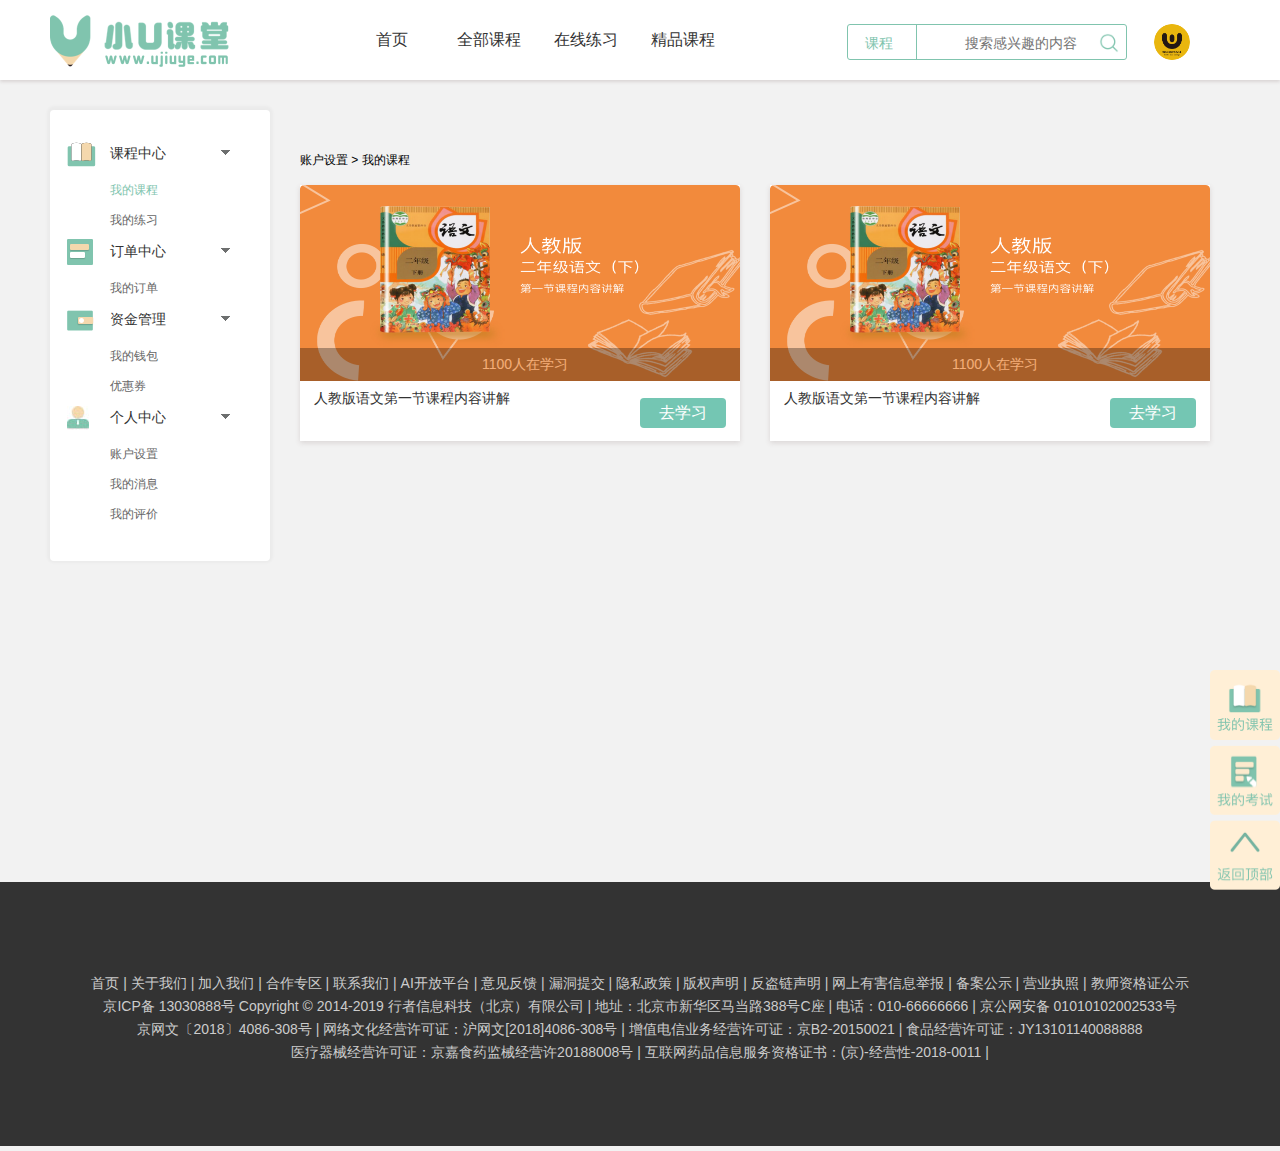
<file: pages/course.html>
<!DOCTYPE html>
<html lang="en">

<head>
    <meta charset="UTF-8">
    <meta http-equiv="X-UA-Compatible" content="IE=edge">
    <meta name="viewport" content="width=device-width, initial-scale=1.0">
    <title>账户设置</title>
    <link rel="stylesheet" href="http://at.alicdn.com/t/font_2384888_ojge9md3tr.css
    ">
    <link rel="shortcut icon" href="../favicon.ico" type="image/x-icon">
    <link rel="stylesheet" href="../css/reset.css">
    <link rel="stylesheet" href="../css/course.css">
    <script src="../js/vue-v2.6.10.js"></script>
    <script src="../js/axios-0.18.0.js"></script>
</head>

<body>
<div id="app">
    <!-- 导航菜单 -->
    <nav>
        <div class="main">
            <img src="../img/index/logo.png" alt="" class="logo">
            <ul class="">
                <li class="check"><a href="../index.html">首页</a></li>
                <li><a href="./online.html">全部课程</a></li>
                <li><a href="javascript:;">在线练习</a></li>
                <li><a href="javascript:;">精品课程</a></li>
            </ul>
            <div class="search">
                <div class="left">课程<i class="iconfont icon-down"></i>
                </div>
                <input type="text" placeholder="搜索感兴趣的内容">
                <img src="../img/index/search.png" alt="">
            </div>
            <div class="user">
                <img src="../img/login/user.png" alt="">
                <div class="userlist">
                    <ul>
                        <li></li>
                        <a href="../pages/course.html"><li>课程中心</li></a>
                        <li><a href="javascript:;">订单中心</a></li>
                        <li>资金管理</li>
                        <li><a href="javascript:;">个人中心</a></li>
                        <li class="out">退出登陆</li>
                    </ul>
                </div>
            </div>
        </div>
    </nav>
    <!-- 主体内容 -->
    <main>
        <div class="leftNav" id="leftNav">
            <ul>
                <li class="list">
                    <p class="class">
                        <span>课程中心</span>
                        <i><img src="../img/userSet/ico2.gif" /></i>
                    </p>
                    <ol>
                        <li class="select"><a href="./course.html" class="active">我的课程</a></li>
                        <li class="select">我的练习</li>
                    </ol>
                </li>
                <li class="list">
                    <p class="order">
                        <span>订单中心</span>
                        <i><img src="../img/userSet/ico2.gif" /></i>
                    </p>
                    <ol>
                        <li class="select">我的订单</li>
                    </ol>
                </li>
                <li class="list">
                    <p class="money">
                        <span>资金管理</span>
                        <i><img src="../img/userSet/ico2.gif" /></i>
                    </p>
                    <ol>
                        <li class="select">我的钱包</li>
                        <li class="select">优惠券</li>
                    </ol>
                </li>
                <li class="list">
                    <p class="center">
                        <span>个人中心</span>
                        <i><img src="../img/userSet/ico2.gif" /></i>
                    </p>
                    <ol>
                        <li class="select ">账户设置</li>
                        <li class="select">我的消息</li>
                        <li class="select">我的评价</li>
                    </ol>
                </li>
            </ul>
        </div>
        <div class="rightUser">
            <div class="title_top">
                <span>账户设置</span>
                <span>&gt;</span>
                <span>我的课程</span>
            </div>
            <!-- 课程列表 -->
            <div class="lesson">
                <ul class="clearfix">
                    <li>
                        <a href="/videoDetail.html">
                            <div class="top" style="text-align: center;">
                                <img src="../img/online/banner1-1.png" alt="" class="m">
                                <p>1100人在学习</p>
                            </div>
                            <div class="bottom clearfix">
                                <div class="left fl">
                                    <span>人教版语文第一节课程内容讲解</span>
                                    <span class="right fr" style="margin-top: -10px;">去学习</span>
                                </div>
                            </div>
                        </a>
                    </li>
                    <li>
                        <a href="/videoDetail.html">
                            <div class="top" style="text-align: center;">
                                <img src="../img/online/banner1-1.png" alt="" class="m">
                                <p>1100人在学习</p>
                            </div>
                            <div class="bottom clearfix">
                                <div class="left fl">
                                    <span>人教版语文第一节课程内容讲解</span>
                                    <span class="right fr" style="margin-top: -10px;">去学习</span>
                                </div>
                            </div>
                        </a>
                    </li>
                </ul>
            </div>
        </div>
        <div style="clear: both;"></div>
    </main>
    <!-- 底部栏 -->
    <footer>
        <div class="cont">
            <div class="main">
                <p>
                    首页 | 关于我们 | 加入我们 | 合作专区 | 联系我们 | AI开放平台 | 意见反馈 | 漏洞提交 | 隐私政策 | 版权声明 | 反盗链声明 | 网上有害信息举报 | 备案公示 | 营业执照
                    | 教师资格证公示

                </p>
                <p>
                    京ICP备 13030888号 Copyright © 2014-2019 行者信息科技（北京）有限公司 | 地址：北京市新华区马当路388号C座 | 电话：010-66666666 | 京公网安备
                    01010102002533号
                </p>
                <p>
                    京网文〔2018〕4086-308号 | 网络文化经营许可证：沪网文[2018]4086-308号 | 增值电信业务经营许可证：京B2-20150021 |
                    食品经营许可证：JY13101140088888
                </p>
                <p>医疗器械经营许可证：京嘉食药监械经营许20188008号 | 互联网药品信息服务资格证书：(京)-经营性-2018-0011 |</p>
            </div>
        </div>
    </footer>
</div>
    <!-- 固定导航 -->
    <div class="fix">
        <div class="lesson">
            <img src="../img/index/mylesson.png" alt="">
        </div>
        <div class="test">
            <img src="../img/index/mytest.png" alt="">
        </div>
        <div class="top">
            <img src="../img/index/gotop.png" alt="">
        </div>
    </div>
</body>
<script>
    axios.defaults.withCredentials = true
    new Vue({
        el: "#app",
        data: {
      
        },
        methods: {

        },
        created() {
           
        },

    })
</script>
</html>
</file>
<file: css/course.css>
@import 'public.css';
.clearfix {
  display: block;
  content: '';
  clear: both;
}
nav {
  width: 100%;
  height: 80px;
  background: #fff;
  box-shadow: 0 2px 3px #dad6d6;
  vertical-align: top;
}
nav .main {
  width: 1180px;
  margin: 0 auto;
}
nav .main ul li:hover {
  background: #80C4AE;
  color: #fff;
}
nav .main ul li:hover a {
  color: #fff;
  font-size: 16px;
}
nav .logo {
  width: 179px;
  height: 53px;
  margin: 13px 0 14px 0;
}
nav ul {
  display: inline-block;
  margin-left: 120px;
  border: none;
  font-size: 0;
}
nav ul li {
  display: inline-block;
  width: 80px;
  height: 80px;
  line-height: 80px;
  margin-right: 17px;
  text-align: center;
}
nav ul li a {
  color: #333;
  font-size: 16px;
}
nav ul li:last-child {
  margin-right: 0;
}
nav div.search {
  display: inline-block;
  margin-left: 120px;
  border: 1px solid #80C4AE;
  border-radius: 3px;
  width: 280px;
  height: 36px;
  text-align: center;
  font-size: 0;
  padding: 0;
  overflow: hidden;
  vertical-align: middle;
  position: relative;
}
nav div.search .left {
  width: 69px;
  height: 36px;
  border-right: 1px solid #80C4AE;
  font-size: 14px;
  text-align: center;
  line-height: 36px;
  float: left;
  color: #80C4AE;
  padding: 0;
}
nav div.search .left i {
  margin-left: 6px;
  font-size: 5px;
}
nav div.search input {
  border: none;
  outline: none;
  display: inline-block;
  height: 36px;
  text-align: center;
  font-weight: 400;
  font-size: 14px;
}
nav div.search img {
  width: 20px;
  height: 20px;
  position: absolute;
  right: 7px;
  top: 8px;
}
nav .user {
  display: inline-block;
  margin-left: 24px;
}
nav .user img {
  width: 36px;
  height: 36px;
  border-radius: 50%;
}
nav .main .user {
  position: relative;
}
nav .main .user .userlist {
  width: 122px;
  height: 269px;
  background: url('../img/login/jx.png') no-repeat;
  background-size: cover;
  position: absolute;
  top: 35px;
  right: -15px;
  display: none;
  z-index: 99999;
}
nav .main .user .userlist ul {
  width: 122px;
  height: 100%;
  padding-top: 30px;
  margin-left: 0;
}
nav .main .user .userlist ul li {
  font-size: 16px;
  color: #333;
  line-height: 30px;
  height: 40px;
  text-align: center;
  width: 100%;
  cursor: pointer;
}
nav .main .user .userlist ul li:hover {
  background: none;
}
nav .main .user .userlist ul li:last-child {
  color: #666;
}
nav .main .user:hover .userlist {
  display: block;
}
main {
  width: 1180px;
  margin: 0 auto;
  height: 736px;
  margin-top: 30px;
}
main .leftNav {
  width: 220px;
  height: 451px;
  background: #FFFFFF;
  box-shadow: 0px -1px 3px 3px rgba(0, 0, 0, 0.03);
  border-radius: 4px;
  float: left;
  cursor: pointer;
}
main .leftNav > ul {
  padding: 25px 0px;
}
main .leftNav>ul>li .class {
  background: url(../img/userSet/set_01.jpg) 17px center no-repeat;
}
main .leftNav > ul > li .order {
  background: url(../img/userSet/set_03.jpg) 17px center no-repeat;
}
main .leftNav > ul > li .money {
  background: url(../img/userSet/set_02.jpg) 17px center no-repeat;
}
main .leftNav > ul > li .center {
  background: url(../img/userSet/set_04.jpg) 17px center no-repeat;
}
main .leftNav > ul > li > p {
  display: block;
  width: 100%;
  position: relative;
  padding-left: 60px;
  padding-top: 10px;
  padding-bottom: 10px;
}
main .leftNav > ul > li > p span {
  display: block;
  font-size: 14px;
  font-family: PingFangSC-Medium, PingFang SC;
  font-weight: 500;
  color: #333333;
}
main .leftNav > ul > li > p i {
  position: absolute;
  right: 40px;
  top: 10px;
}
main .leftNav > ul > li ol > li {
  padding-left: 60px;
  margin-top: 5px;
  font-size: 12px;
  color: #666666;
  height: 25px;
  line-height: 25px;
}
main .leftNav > ul > li ol .active {
  color: #80C4AE;
}
main .rightUser {
  float: left;
  padding-top: 25px;
  padding-left: 30px;
}
main .rightUser .title_top {
  height: 50px;
  line-height: 50px;
}
main .rightUser .title_top span {
  display: inline-block;
}

/* 列表 */
.lesson{
  width: 930px;
}
.lesson ul li{
  width: 440px;
  height: 256px;
  box-shadow: 0 2px 5px #dad6d6;
  background: #fff;
  position: relative;
  overflow: hidden;
  margin: 0 30px 30px 0;
  float: left;
  cursor: pointer;
}
.lesson ul li:nth-child(2n){
  margin-right: 0;
}


.lesson ul li .top {
  width: 440px;
  height: 196px;
  vertical-align: top;
  overflow: hidden;
}
.lesson ul li .top img{
  width: 100%;
  height: 100%;
}
.lesson ul li .top p{
    position: absolute;
    bottom: 60px;
    left: 0;
    width: 100%;
    height: 33px;
    line-height: 33px;
    font-size: 14px;
    background: #000000;
    color: #fff;
    padding-left: 10px;
    opacity: 0.3;
}

.lesson ul li .bottom {
  width: 100%;
  height: 62px;
  overflow: hidden;
  line-height: 20px;
  font-size: 14px;
  color: #333;
  margin-top: 7px;
  padding-left: 14px;
}
.lesson .bottom span{
  display: block;
}
.lesson .bottom span.time {
  margin-top: 5px;
  font-size: 14px;
  line-height: 17px;
  color: #7A7A7A;
}
.lesson .bottom .right {
  float: right;
  margin-top: 12px;
  margin-right: 14px;
  width: 86px;
  height: 30px;
  line-height: 30px;
  font-size: 16px;
  color: #fff;
  background: #74C6B3;
  text-align: center;
  border-radius: 4px;
}

footer {
  width: 100%;
  height: 264px;
  background: #333;
  margin-top: 36px;
  padding-top: 87px;
}
footer .cont {
  width: 1180px;
  height: 100%;
  margin: 0 auto;
}
footer .cont .main {
  width: 1153px;
  height: 90px;
  color: #ccc;
  font-size: 14px;
  line-height: 18px;
  text-align: center;
  margin: 0 auto;
}
footer .cont .main p {
  margin-top: 5px;
}
div.fix {
  position: fixed;
  width: 70px;
  height: 220px;
  bottom: 10px;
  right: 0px;
}
div.fix .lesson {
  width: 70px;
  height: 70px;
}
div.fix .test {
  margin: 5px auto;
}
div.fix img {
  width: 70px;
  height: 70px;
}
</file>
